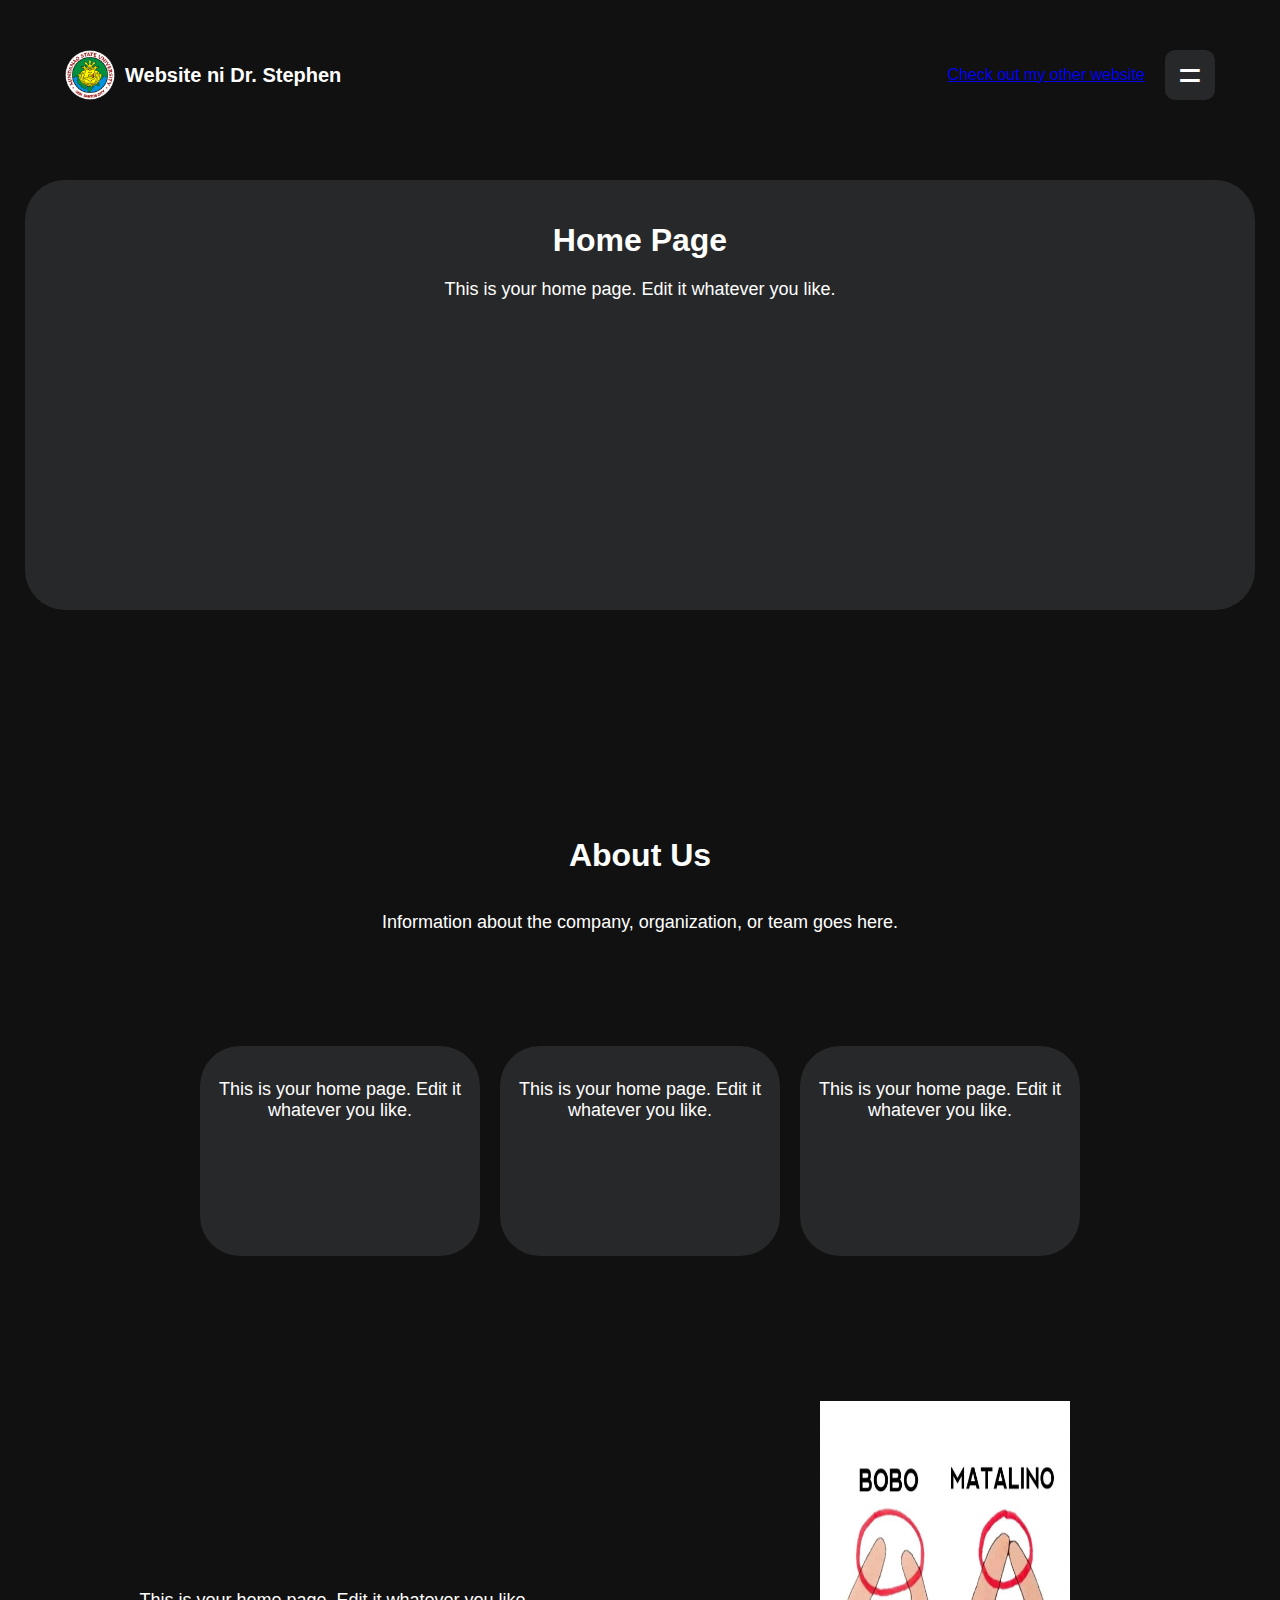
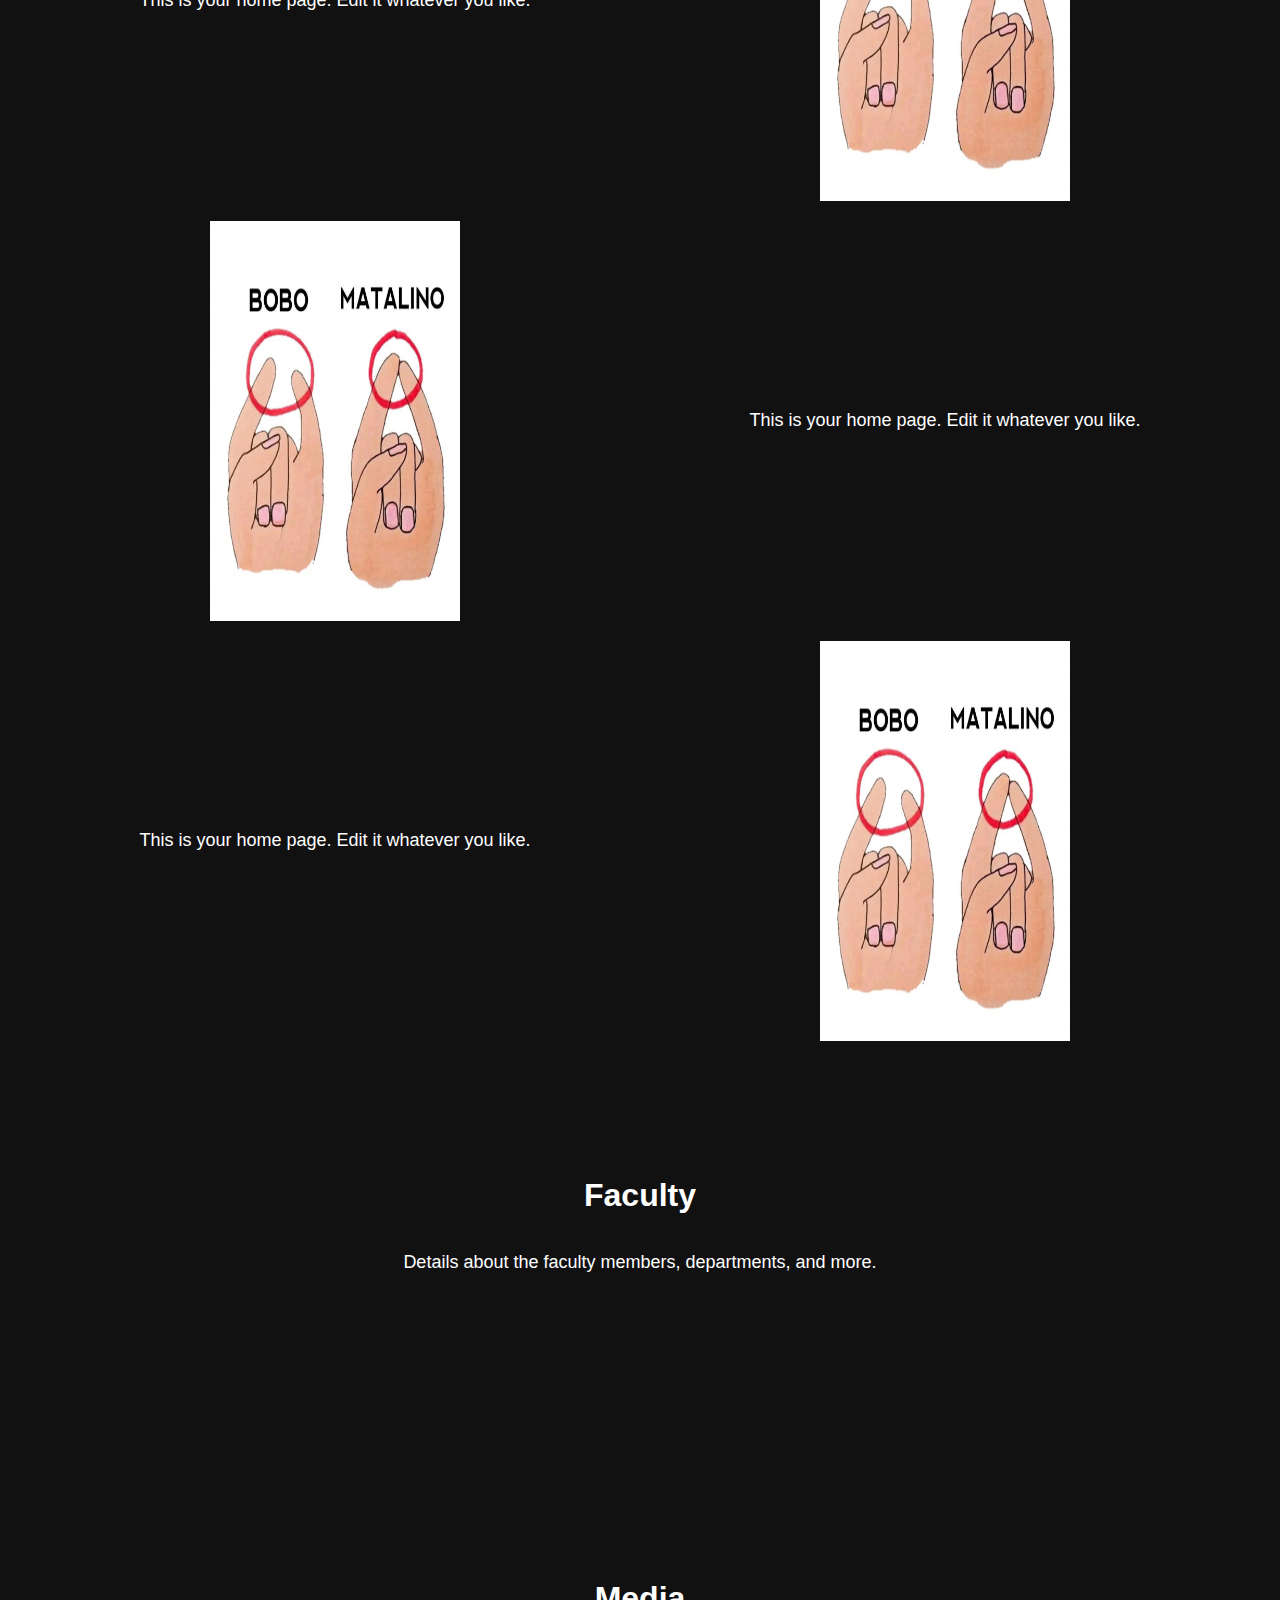
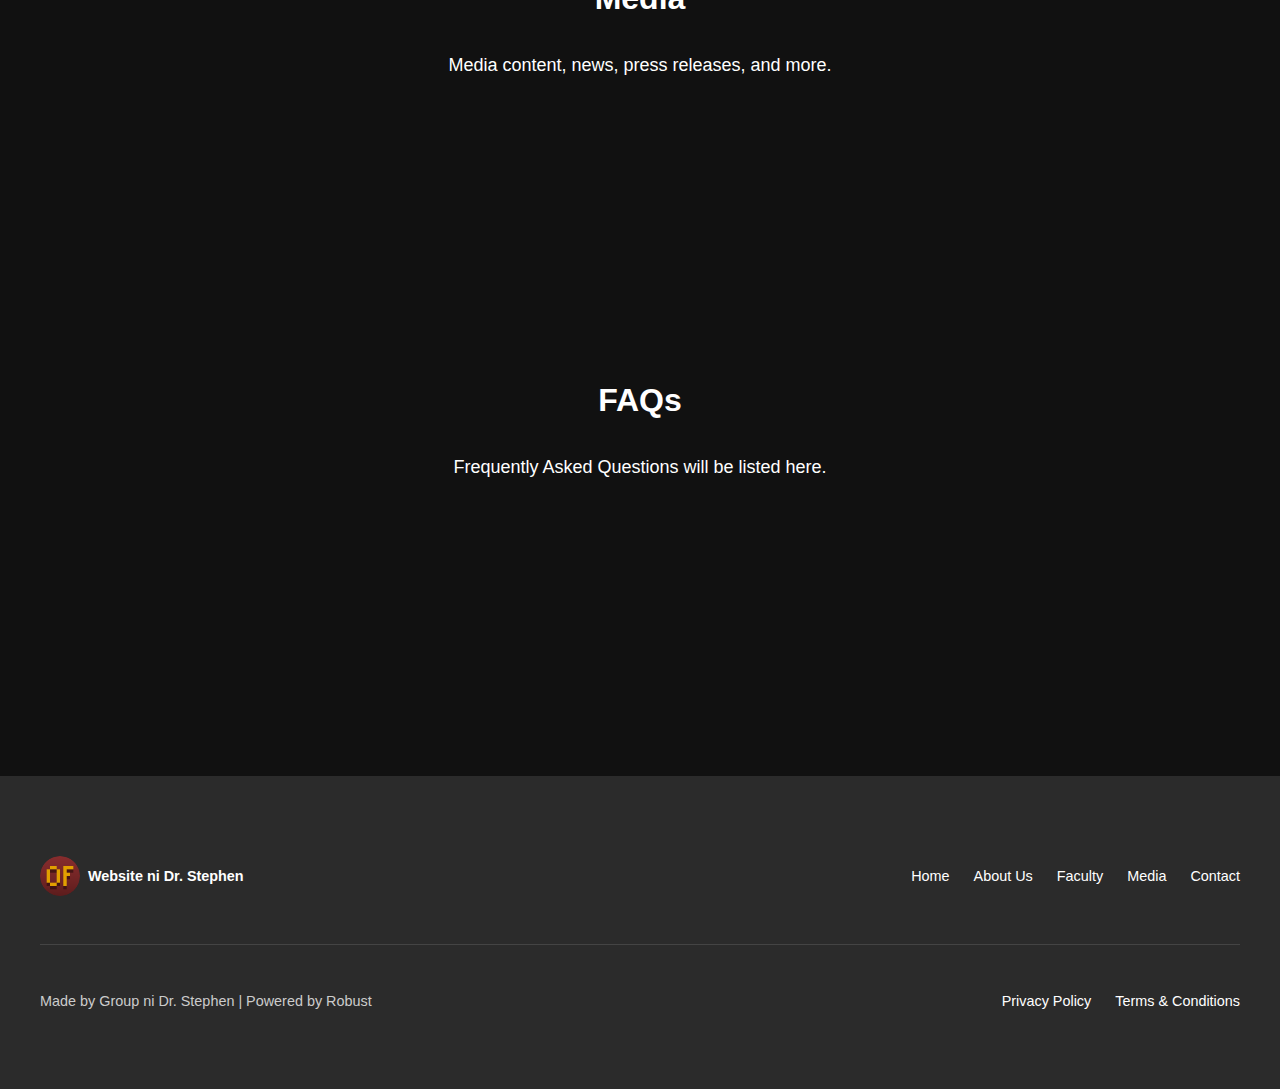
<file: index.html>
<!DOCTYPE html>
<html lang="en">
<head>
    <meta charset="UTF-8">
    <meta name="viewport" content="width=device-width, initial-scale=1.0">
    <title>Home</title>
    <link rel="stylesheet" href="styles.css">
</head>
<body>
    <nav>
        <div class="nav-container">
            <div class="logo">
                <img src="Media/logo.png" alt="Logo" class="logo-img"> <!-- Replace with your logo image -->
                <span class="website-name">Website ni Dr. Stephen</span>
            </div>
            <div class="menu">
                <a href="otherwebsite.html">Check out my other website</a>
                <button class="menu-btn" onclick="toggleDropdown()">&#61;</button> <!-- The "=" symbol -->
                <div class="dropdown">
                    <a href="#home">Home</a>
                    <a href="#about-us">About Us</a>
                    <a href="#faculty">Faculty</a>
                    <a href="#media">Media</a>
                    <a href="contact.html">Contact Us</a> <!-- Link to contact page -->
                </div>
            </div>
        </div>
    </nav>

    <div class="content">
        <section id="home">
            <div class="section-box">
                <h2>Home Page</h2>
                <p>This is your home page. Edit it whatever you like.</p>
            </div>
        </section>

        <section id="about-us">
            <h2>About Us</h2>
            <p>Information about the company, organization, or team goes here.</p>
            <div class="section-multiplebox">
                <div class="section-smallbox">
                    <p>This is your home page. Edit it whatever you like.</p>
                </div>
                <div class="section-smallbox">
                    <p>This is your home page. Edit it whatever you like.</p>
                </div>
                <div class="section-smallbox">
                    <p>This is your home page. Edit it whatever you like.</p>
                </div>
            </div>
            <div class="section-multiplebox2">
                <p>This is your home page. Edit it whatever you like.</p>
                <img src="Media/bobomatalino.jpg" alt="Dr. John Doe" class="imagephoto">
                <img src="Media/bobomatalino.jpg" alt="Dr. John Doe" class="imagephoto">
                <p>This is your home page. Edit it whatever you like.</p>
                <p>This is your home page. Edit it whatever you like.</p>
                <img src="Media/bobomatalino.jpg" alt="Dr. John Doe" class="imagephoto">
            </div>
        </section>

        <section id="faculty">
            <h2>Faculty</h2>
            <p>Details about the faculty members, departments, and more.</p>
            <button class="btn-primary" onclick="window.location.href='faculty.html';">See more</button>
        </section>

        <section id="media">
            <h2>Media</h2>
            <p>Media content, news, press releases, and more.</p>
            <button class="btn-primary" onclick="window.location.href='media.html';">See more</button>
        </section>

        <section id="faqs">
            <h2>FAQs</h2>
            <p>Frequently Asked Questions will be listed here.</p>
        </section>
    </div>

    <footer class="site-footer">
        <div class="footer-container">
          
          <!-- Top Section -->
          <div class="footer-top">
            <div class="footer-logo">
              <img src="Media/of.png" alt="Logo">
              <span>Website ni Dr. Stephen</span>
            </div>
            <nav class="footer-nav">
              <a href="#">Home</a>
              <a href="#about-us">About Us</a>
              <a href="#faculty">Faculty</a>
              <a href="#media">Media</a>
              <a href="contact.html">Contact</a>
            </nav>
          </div>
      
          <hr class="footer-divider">
      
          <!-- Bottom Section -->
          <div class="footer-bottom">
            <div class="footer-credits">Made by Group ni Dr. Stephen | Powered by Robust</div>
            <div class="footer-links">
              <a href="#">Privacy Policy</a>
              <a href="#">Terms & Conditions</a>
            </div>
          </div>
      
        </div>
      </footer>      

    <script src="script.js"></script> 

</body>
</html>
</file>
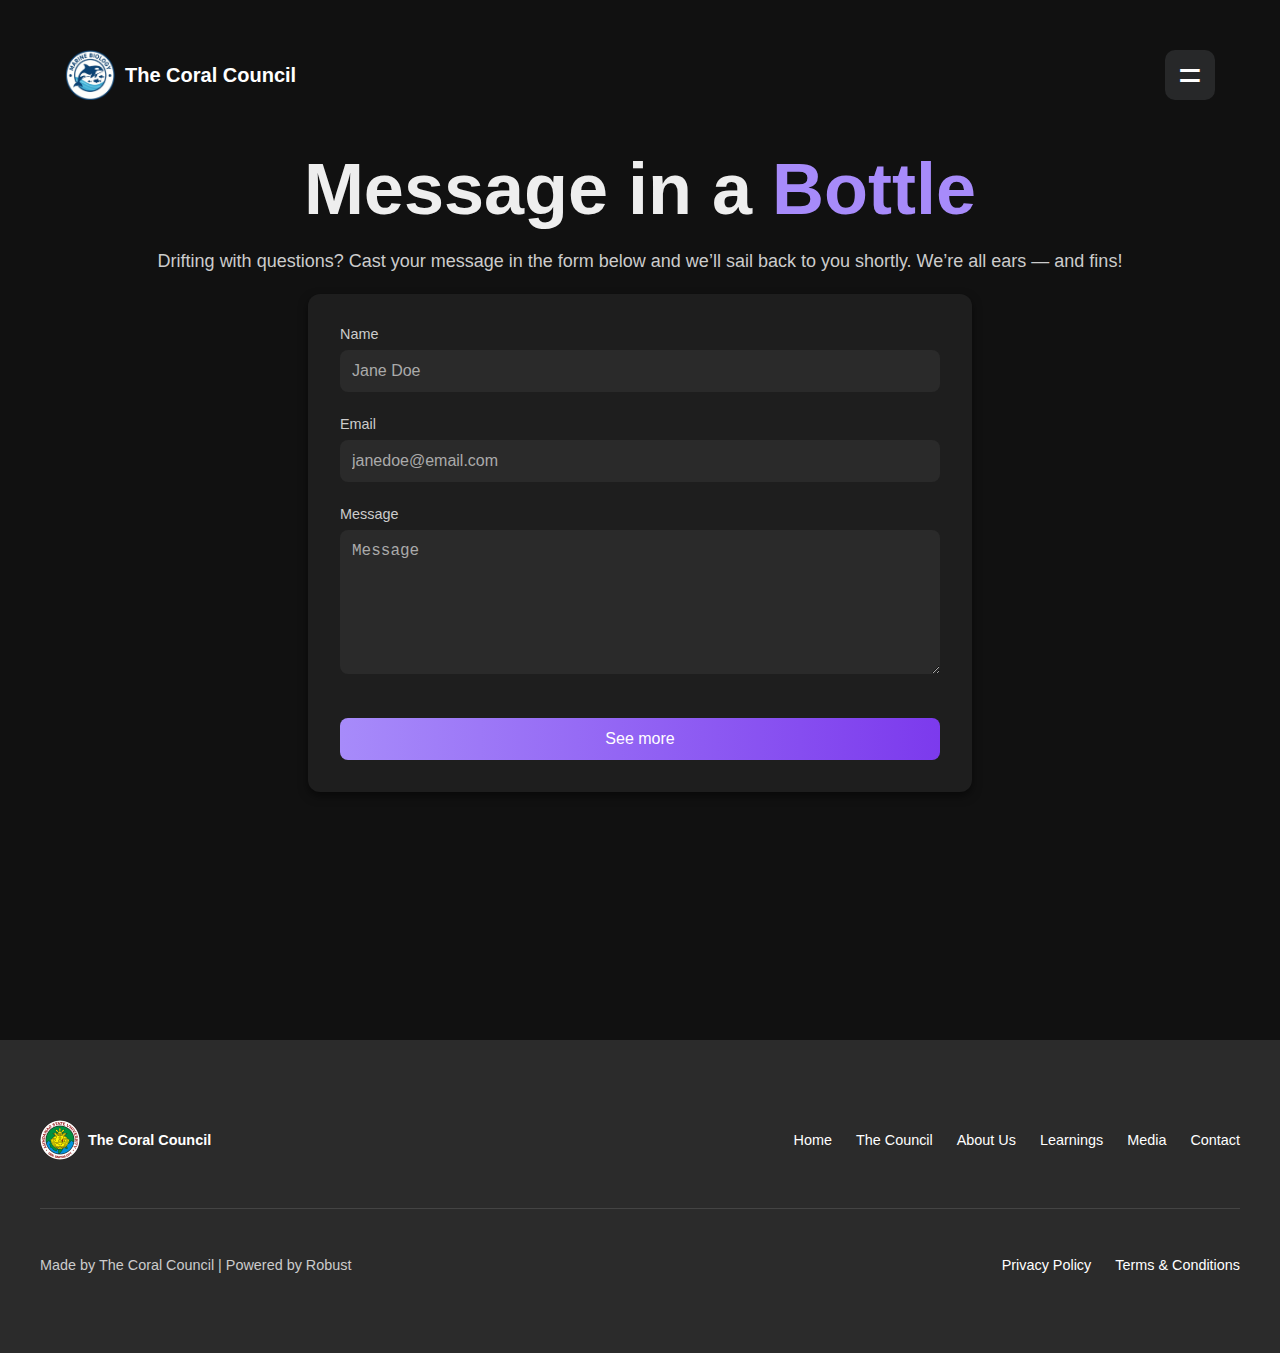
<file: contact.html>
<!DOCTYPE html>
<html lang="en">
<head>
    <meta charset="UTF-8">
    <meta name="viewport" content="width=device-width, initial-scale=1.0">
    <title>The Coral Council</title>
    <link rel="icon" type="image/png" href="Media/logo2.png">
    <link rel="stylesheet" href="styles.css">
</head>
<body>
    <nav>
        <div class="nav-container">
            <div class="logo">
                <img src="Media/logo2.png" alt="Logo" class="logo-img"> <!-- Replace with your logo image -->
                <span class="website-name">The Coral Council</span>
            </div>
            <div class="menu">
                <button class="menu-btn" onclick="toggleDropdown()">&#61;</button> <!-- The "=" symbol -->
                <div class="dropdown">
                  <a href="index.html">Home</a>
                  <a href="index.html#faculty">The Council</a>
                  <a href="index.html#about-us">About Us</a>
                  <a href="index.html#Learnings">Learnings</a>
                  <a href="index.html#media">Media</a>
                  <a href="contact.html">Contact Us</a>
                </div>
            </div>
        </div>
    </nav>

    <div class="other-page">
        <div class="other-content">
            <h1>Message in a <span class="highlight">Bottle</span></h1>
            <p class="intro">Drifting with questions? Cast your message in the form below and we’ll sail back to you shortly. We’re all ears — and fins!</p>
        </div>
       
        <div class="form-container">
            <form>
              <label for="name">Name</label>
              <input type="text" id="name" name="name" placeholder="Jane Doe">
  
            <label for="email">Email</label>
              <input type="email" id="email" name="email" placeholder="janedoe@email.com">
  
              <label for="message">Message</label>
              <textarea id="message" name="message" placeholder="Message"></textarea>
  
              <button class="btn-primary">See more</button>
        </form>
        </div>
    
    </div>
      


    <footer class="site-footer">
        <div class="footer-container">
          
          <!-- Top Section -->
          <div class="footer-top">
            <div class="footer-logo">
              <img src="Media/logo.png" alt="Logo">
              <span>The Coral Council</span>
            </div>
            <nav class="footer-nav">
              <a href="index.html">Home</a>
              <a href="index.html#faculty">The Council</a>
              <a href="index.html#about-us">About Us</a>
              <a href="index.html#Learnings">Learnings</a>
              <a href="index.html#media">Media</a>
              <a href="contact.html">Contact</a>
            </nav>
          </div>
      
          <hr class="footer-divider">
      
          <!-- Bottom Section -->
          <div class="footer-bottom">
            <div class="footer-credits">Made by <span class="highlight2">The Coral Council</span> | Powered by Robust</div>
            <div class="footer-links">
              <a href="#">Privacy Policy</a>
              <a href="#">Terms & Conditions</a>
            </div>
          </div>
      
        </div>
      </footer>    

    <script src="script.js"></script> 

</body>
</html>
</file>
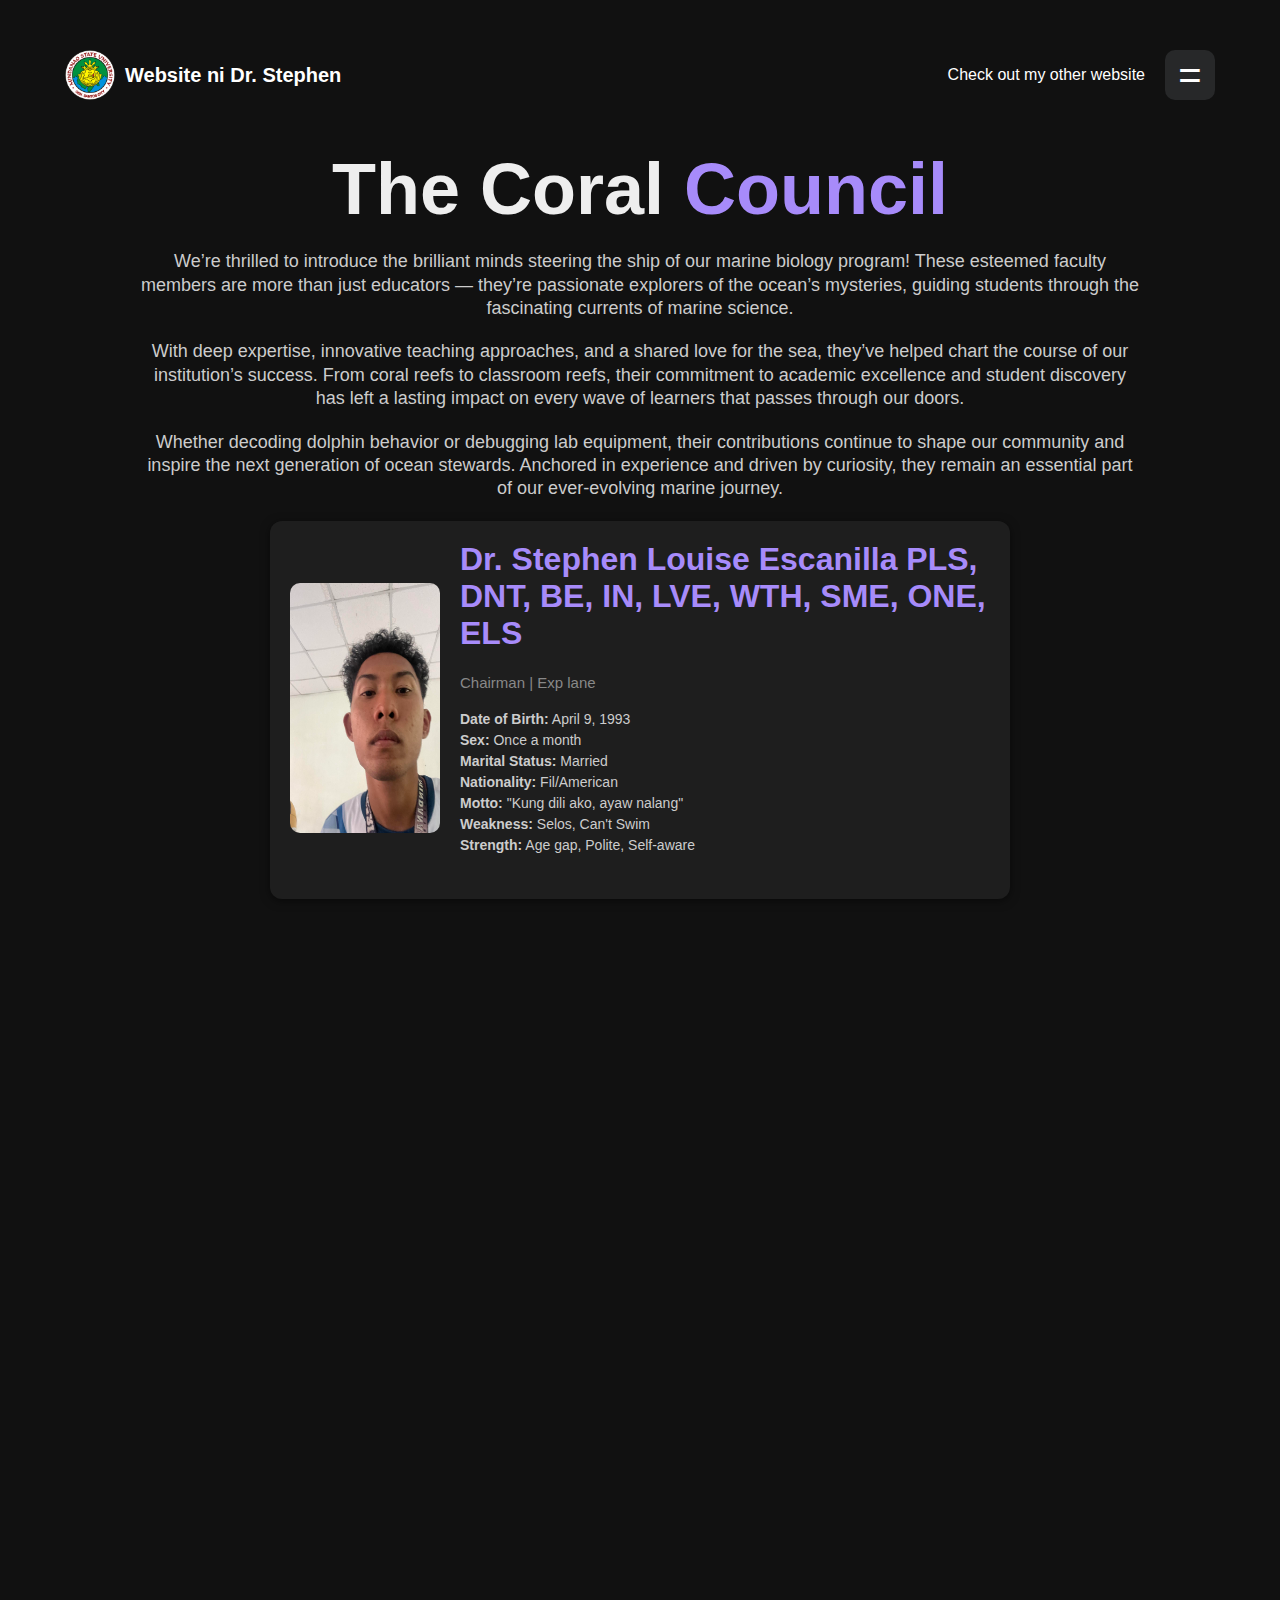
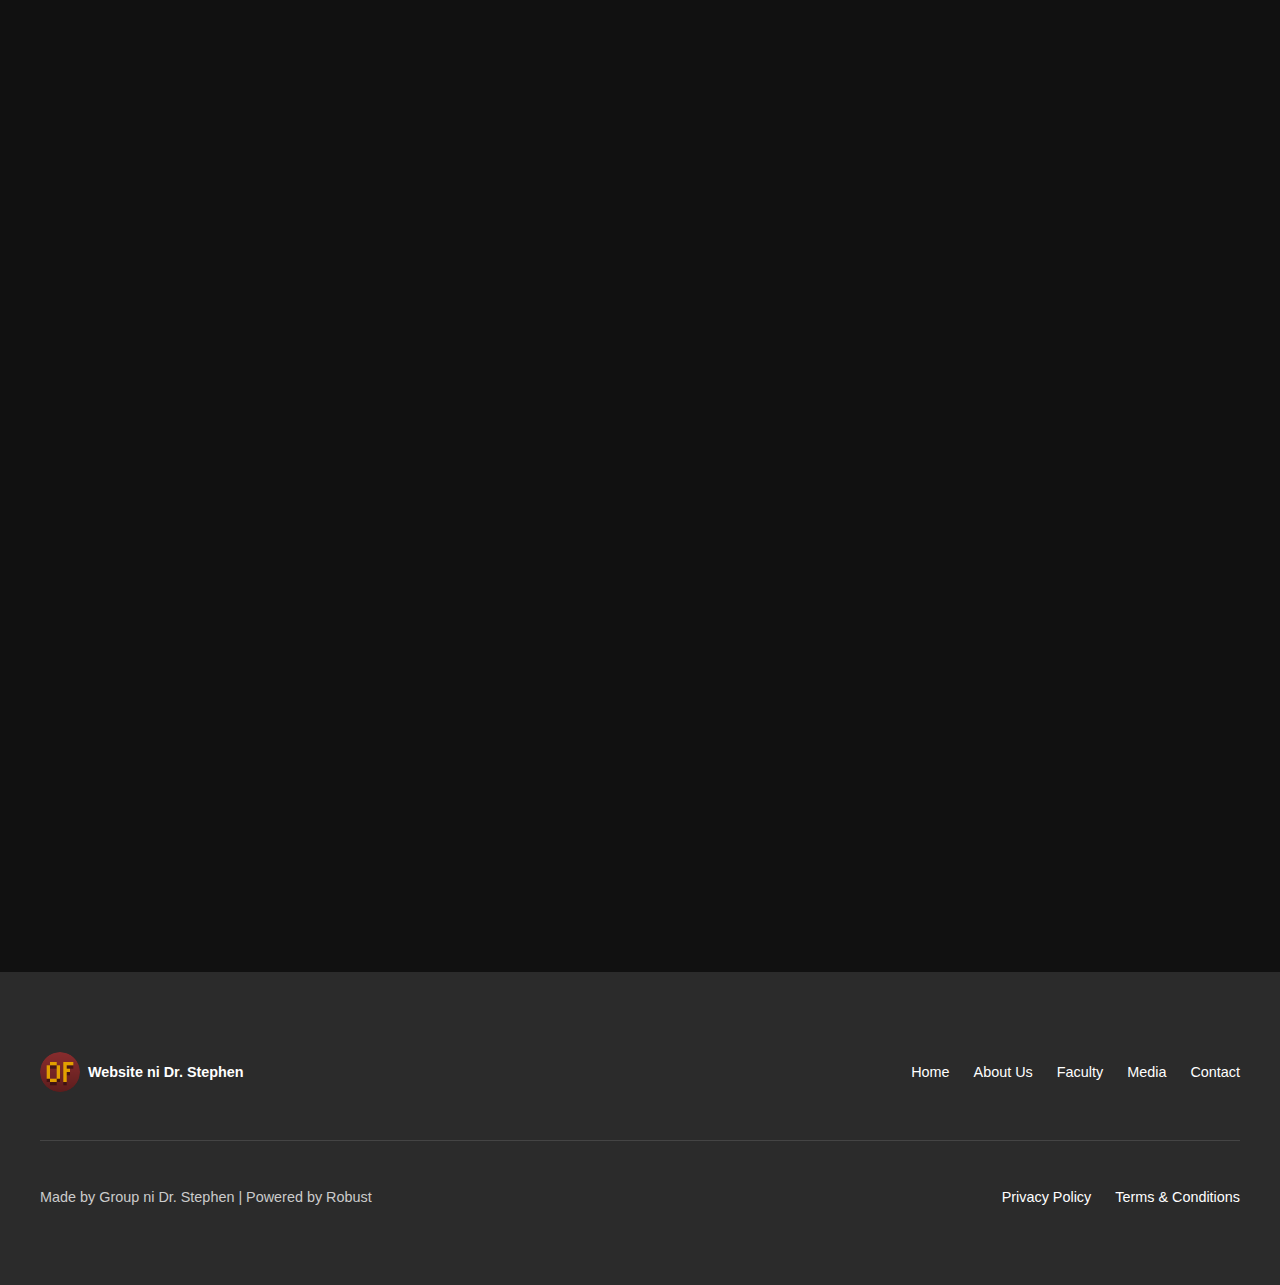
<file: faculty.html>
<!DOCTYPE html>
<html lang="en">
<head>
    <meta charset="UTF-8">
    <meta name="viewport" content="width=device-width, initial-scale=1.0">
    <title>Faculty</title>
    <link rel="stylesheet" href="styles.css">
</head>
<body>
    <nav>
        <div class="nav-container">
            <div class="logo">
                <img src="Media/logo.png" alt="Logo" class="logo-img"> <!-- Replace with your logo image -->
                <span class="website-name">Website ni Dr. Stephen</span>
            </div>
            <div class="menu">
                <a>Check out my other website</a>
                <button class="menu-btn" onclick="toggleDropdown()">&#61;</button> <!-- The "=" symbol -->
                <div class="dropdown">
                    <a href="index.html">Home</a> <!-- Link to home -->
                    <a href="index.html#about-us">About Us</a> <!-- Link to About Us section on index.html -->
                    <a href="index.html#faculty">Faculty</a> <!-- Link to Faculty section on index.html -->
                    <a href="index.html#media">Media</a> <!-- Link to Media section on index.html -->
                    <a href="contact.html">Contact Us</a> <!-- Link to contact page -->
                </div>
            </div>
        </div>
    </nav>

    <div class="other-page">
        
        <div class="other-content">
            <h1>The Coral <span class="highlight">Council</span></h1>
            <p class="intro">We’re thrilled to introduce the brilliant minds steering the ship of our marine biology program! These esteemed faculty members are more than just educators — they’re passionate explorers of the ocean’s mysteries, guiding students through the fascinating currents of marine science.</p>
            <p class="intro">With deep expertise, innovative teaching approaches, and a shared love for the sea, they’ve helped chart the course of our institution’s success. From coral reefs to classroom reefs, their commitment to academic excellence and student discovery has left a lasting impact on every wave of learners that passes through our doors.</p>
            <p class="intro">Whether decoding dolphin behavior or debugging lab equipment, their contributions continue to shape our community and inspire the next generation of ocean stewards. Anchored in experience and driven by curiosity, they remain an essential part of our ever-evolving marine journey.</p>
        </div>  
        <section class="member-section">
        <div class="members-list">
            <div class="member-photo">
              <img src="Media/Stephen.jpg" alt="Dr. John Doe">
            </div>
            <div class="member-info">
              <h2>Dr. Stephen Louise Escanilla PLS, DNT, BE, IN, LVE, WTH, SME, ONE, ELS</h2>
              <p><small>Chairman | Exp lane</small></p>
              <div class="member-attributes">
                <p><strong>Date of Birth:</strong> April 9, 1993</p>
                <p><strong>Sex:</strong> Once a month</p>
                <p><strong>Marital Status:</strong> Married</p>
                <p><strong>Nationality:</strong> Fil/American</p>
                <p><strong>Motto:</strong> "Kung dili ako, ayaw nalang"</p>
                <p><strong>Weakness:</strong> Selos, Can't  Swim</p>
                <p><strong>Strength:</strong> Age gap, Polite, Self-aware</p>
                <p><strong>Achievements:</strong> 20+ major marine discoveries.</p>
              </div>
            </div>
        </div>
        <div class="members-list">
            <div class="member-photo">
              <img src="Media/Fawzan.png" alt="Dr. John Doe">
            </div>
            <div class="member-info">
              <h2>Engr. Fawzan Alsaber D. Alaman RCE, PE, CE</h2>
              <p><small>Vice Chair | Mid lane</small></p>
              <div class="member-attributes">
                <p><strong>Date of Birth:</strong> February 2, 2005</p>
                <p><strong>Sex:</strong> Depende sa mood</p>
                <p><strong>Marital Status:</strong> Widowed</p>
                <p><strong>Nationality:</strong> Japanese/Filipino</p>
                <p><strong>Motto:</strong> "tralalero tropa lang"</p>
                <p><strong>Weakness:</strong> Ma seen zone</p>
                <p><strong>Strength:</strong> Knang kamay</p>
                <p><strong>Achievements:</strong> 20+ major marine discoveries.</p>
              </div>
            </div>
        </div>
        <div class="members-list">
            <div class="member-photo">
              <img src="Media/Belardo.jpg" alt="Dr. John Doe">
            </div>
            <div class="member-info">
              <h2>John Ramfael F. Belardo CEO, COO, CFO, CTO</h2>
              <p><small>Secretary | Jungle lane</small></p>
              <div class="member-attributes">
                <p><strong>Date of Birth:</strong> March 9, 2006</p>
                <p><strong>Sex:</strong> Twice a Week</p>
                <p><strong>Marital Status:</strong> Umaasa</p>
                <p><strong>Nationality:</strong> Filipino</p>
                <p><strong>Motto:</strong> "Ilang beses paba akong magpaparinig upang ako'y iyong pansinin?"</p>
                <p><strong>Weakness:</strong> Ma friend zone</p>
                <p><strong>Strength:</strong> Marunong lumangoy</p>
                <p><strong>Achievements:</strong> 20+ major marine discoveries.</p>
              </div>
            </div>
        </div>
        <div class="members-list">
            <div class="member-photo">
              <img src="Media/Gandon.jpg" alt="Dr. John Doe">
            </div>
            <div class="member-info">
              <h2>Prof. Gandon Kitay PhD</h2>
              <p><small>Councilor | Gold lane</small></p>
              <div class="member-attributes">
                <p><strong>Date of Birth:</strong> December 21, 2005</p>
                <p><strong>Sex:</strong> Tara</p>
                <p><strong>Marital Status:</strong> Single</p>
                <p><strong>Nationality:</strong> Filipino</p>
                <p><strong>Motto:</strong> "Dating high honor, ngayon high nalang"</p>
                <p><strong>Weakness:</strong> siya</p>
                <p><strong>Strength:</strong> May pakpak lumilipad</p>
                <p><strong>Achievements:</strong> 20+ major marine discoveries.</p>
              </div>
            </div>
        </div>
        <div class="members-list">
            <div class="member-photo">
              <img src="Media/Devibar.jpg" alt="Dr. John Doe">
            </div>
            <div class="member-info">
              <h2>Dr. Josua Jadraque Devibar PhD in Mobile Legends</h2>
              <p><small>Councilor | Roam lane</small></p>
              <div class="member-attributes">
                <p><strong>Date of Birth:</strong> July 21, 1998</p>
                <p><strong>Sex:</strong> Male</p>
                <p><strong>Marital Status:</strong> NGSB</p>
                <p><strong>Nationality:</strong> Korean</p>
                <p><strong>Motto:</strong> "가라앉아 녹아 가도록 둘만의 하늘이 펼쳐지는 밤에"</p>
                <p><strong>Weakness:</strong> 없음</p>
                <p><strong>Strength:</strong> 역도 선수</p>
                <p><strong>Achievements:</strong> 20+ major marine discoveries.</p>
              </div>
            </div>
        </div>
    </section>
    </div>
      

    <footer class="site-footer">
        <div class="footer-container">
          
          <!-- Top Section -->
          <div class="footer-top">
            <div class="footer-logo">
              <img src="Media/of.png" alt="Logo">
              <span>Website ni Dr. Stephen</span>
            </div>
            <nav class="footer-nav">
              <a href="#">Home</a>
              <a href="#about-us">About Us</a>
              <a href="#faculty">Faculty</a>
              <a href="#media">Media</a>
              <a href="contact.html">Contact</a>
            </nav>
          </div>
      
          <hr class="footer-divider">
      
          <!-- Bottom Section -->
          <div class="footer-bottom">
            <div class="footer-credits">Made by Group ni Dr. Stephen | Powered by Robust</div>
            <div class="footer-links">
              <a href="#">Privacy Policy</a>
              <a href="#">Terms & Conditions</a>
            </div>
          </div>
      
        </div>
      </footer>    

    <script src="script.js"></script> 

</body>
</html>
</file>
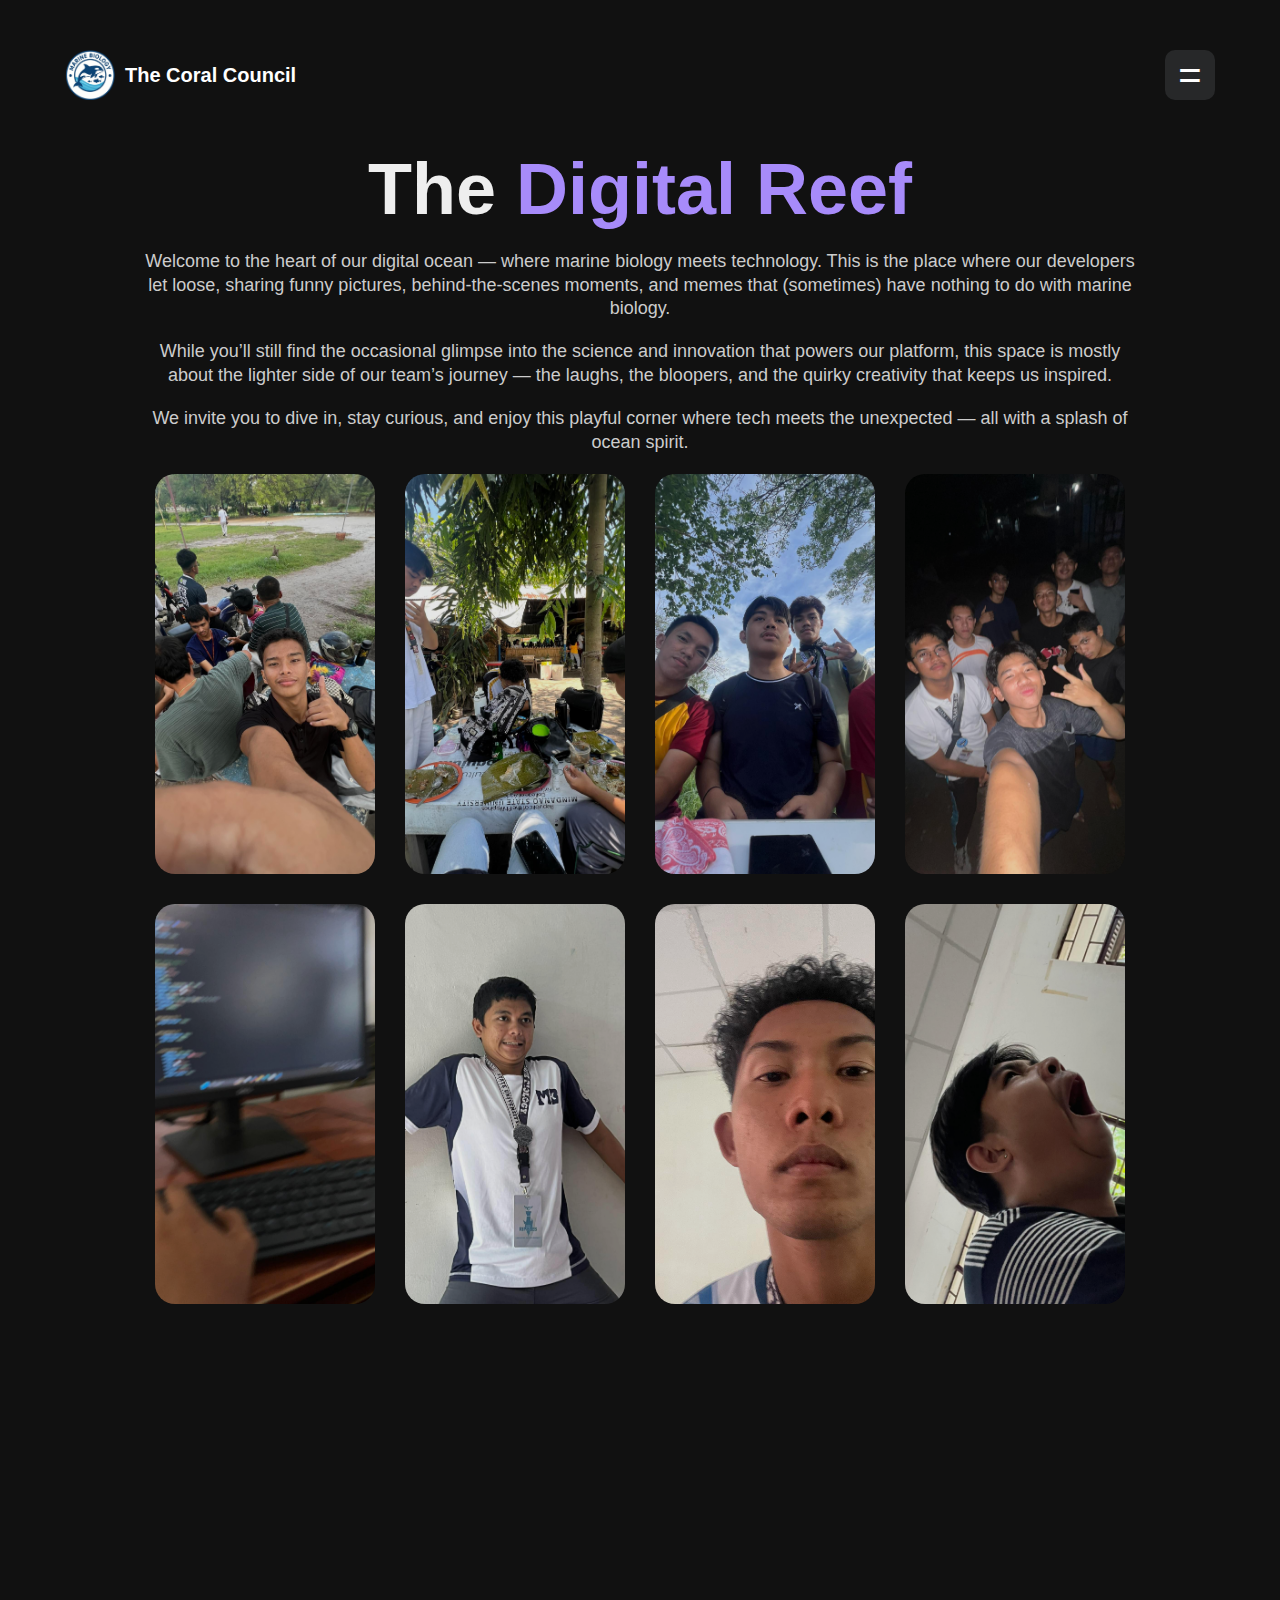
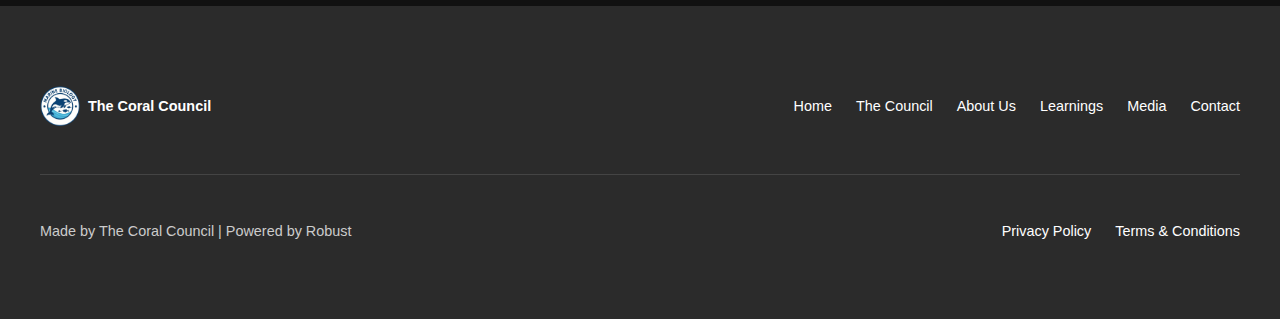
<file: media.html>
<!DOCTYPE html>
<html lang="en">
<head>
    <meta charset="UTF-8">
    <meta name="viewport" content="width=device-width, initial-scale=1.0">
    <title>The Coral Council</title>
    <link rel="icon" type="image/png" href="Media/logo2.png">
    <link rel="stylesheet" href="styles.css">
</head>
<body>
    <nav>
        <div class="nav-container">
            <div class="logo">
                <img src="Media/logo2.png" alt="Logo" class="logo-img"> <!-- Replace with your logo image -->
                <span class="website-name">The Coral Council</span>
            </div>
            <div class="menu">
                <button class="menu-btn" onclick="toggleDropdown()">&#61;</button> <!-- The "=" symbol -->
                <div class="dropdown">
                  <a href="index.html">Home</a>
                  <a href="index.html#faculty">The Council</a>
                  <a href="index.html#about-us">About Us</a>
                  <a href="index.html#Learnings">Learnings</a>
                  <a href="index.html#media">Media</a>
                  <a href="contact.html">Contact Us</a>
                </div>
            </div>
        </div>
    </nav>

    <div class="other-page">
        <div class="other-content">
          <h1>The <span class="highlight">Digital Reef</span></h1>
          <p class="intro">Welcome to the heart of our digital ocean — where marine biology meets technology. This is the place where our developers let loose, sharing funny pictures, behind-the-scenes moments, and memes that (sometimes) have nothing to do with marine biology.</p>
          <p class="intro">While you’ll still find the occasional glimpse into the science and innovation that powers our platform, this space is mostly about the lighter side of our team’s journey — the laughs, the bloopers, and the quirky creativity that keeps us inspired.</p>
          <p class="intro">We invite you to dive in, stay curious, and enjoy this playful corner where tech meets the unexpected — all with a splash of ocean spirit.</p>
            
        <section class="photo-section">
            <div class="photo-container" id="photoBox">

                    <div class="photo">
                        <div class="photo-background" style="background-image: url(Media/pic1.jpg);"></div>
                    </div>
                    <div class="photo">
                        <div class="photo-background" style="background-image: url(Media/pic2.jpg);"></div>
                    </div>
                    <div class="photo">
                        <div class="photo-background" style="background-image: url(Media/pic3.jpg);"></div>
                    </div>
                    <div class="photo">
                        <div class="photo-background" style="background-image: url(Media/pic4.jpg);"></div>
                    </div>
                    <div class="photo">
                        <div class="photo-background" style="background-image: url(Media/funda.jpg);"></div>
                    </div>
                    <div class="photo">
                    <div class="photo-background" style="background-image: url(Media/devibaryawn.jpg);"></div>
                    </div>
                    <div class="photo">
                        <div class="photo-background" style="background-image: url(Media/keven.jpg);"></div>
                    </div>
                    <div class="photo">
                        <div class="photo-background" style="background-image: url(Media/bobomatalino.jpg);"></div>
                    </div>


        <!-- <div class="members-list">
          <div class="member-photo2">
              <img src="Media/Stephen2.jpg" class="imagephoto" alt="Decoration">
          </div>
          <div class="member-info">
            <h2>Dr. Stephen Louise Escanilla PLS, DNT, BE, IN, LVE, WTH, SME, ONE, ELS</h2>
            <p class="intro">First and foremost, we've always been interested in animals—whether they live on land, in water, or in the sky. I’ve been eager to understand the environments they inhabit. When it came time to choose a program, I was initially more familiar with BS biology than with marine biology specifically. But as I explored further, I discovered that marine biology goes beyond just studying marine animals—it also covers environmental aspects, conservation, and ecosystem dynamics. This broader perspective, combined with our passion, we are inspired to go with this program</p>
          </div>
        </div>
        <div class="members-list">
          <div class="member-photo2">
              <img src="Media/Fawzan2.jpg" class="imagephoto" alt="Decoration">
          </div>
          <div class="member-info">
            <h2>Engr. Fawzan Alsaber D. Alaman RCE, PE, CE</h2>
           <p class="intro">From a young age, I’ve always been fascinated by the diversity of life around us—whether it’s creatures roaming the forests, thriving in rivers and oceans, or soaring through the skies. I wanted to dive deeper into understanding the unique habitats these animals call home. Initially, I was more acquainted with general biology programs, but as I learned more about marine biology, I realized it’s much more than just studying sea creatures. It encompasses the health of entire ecosystems, the impact of human activities, and the importance of preserving delicate marine environments. This comprehensive approach, combined with my genuine enthusiasm for nature, motivated me to pursue marine biology as my chosen field of study.</p>
          </div>
        </div>
        <div class="members-list">
          <div class="member-photo2">
              <img src="Media/Devibar.jpg" class="imagephoto" alt="Decoration">
          </div>
          <div class="member-info">
            <h2>Dr. Josua Jadraque Devibar PhD in Mobile Legends</h2>
            <p class="intro">I’ve always been drawn to the natural world, fascinated by the incredible variety of animals that inhabit every corner of the Earth—on land, in the oceans, and up in the air. My curiosity about how these creatures survive and interact with their environments grew stronger over time. While I initially leaned toward a general biology path, exploring marine biology opened my eyes to its wider scope. It’s not just about the animals themselves, but also about understanding marine ecosystems, addressing environmental challenges, and promoting conservation efforts. This holistic view, combined with my passion for wildlife, inspired me to commit to studying marine biology.</p>
          </div>
        </div> -->


            </div>
        </section>

        <div class="pagination-buttons">
          <button onclick="previousPage()" class="btn-primary">Previous</button>
          <button onclick="nextPage()" class="btn-primary">Next</button>
        </div>

        </div>

    </div>
      
    <footer class="site-footer">
        <div class="footer-container">
          
          <!-- Top Section -->
          <div class="footer-top">
            <div class="footer-logo">
              <img src="Media/logo2.png" alt="Logo">
              <span>The Coral Council</span>
            </div>
            <nav class="footer-nav">
              <a href="index.html">Home</a>
              <a href="index.html#faculty">The Council</a>
              <a href="index.html#about-us">About Us</a>
              <a href="index.html#Learnings">Learnings</a>
              <a href="index.html#media">Media</a>
              <a href="contact.html">Contact</a>
            </nav>
          </div>
      
          <hr class="footer-divider">
      
          <!-- Bottom Section -->
          <div class="footer-bottom">
            <div class="footer-credits">Made by <span class="highlight2">The Coral Council</span> | Powered by Robust</div>
            <div class="footer-links">
              <a href="#">Privacy Policy</a>
              <a href="#">Terms & Conditions</a>
            </div>
          </div>
      
        </div>
      </footer>    

    <script src="script.js"></script> 

</body>
</html>
</file>
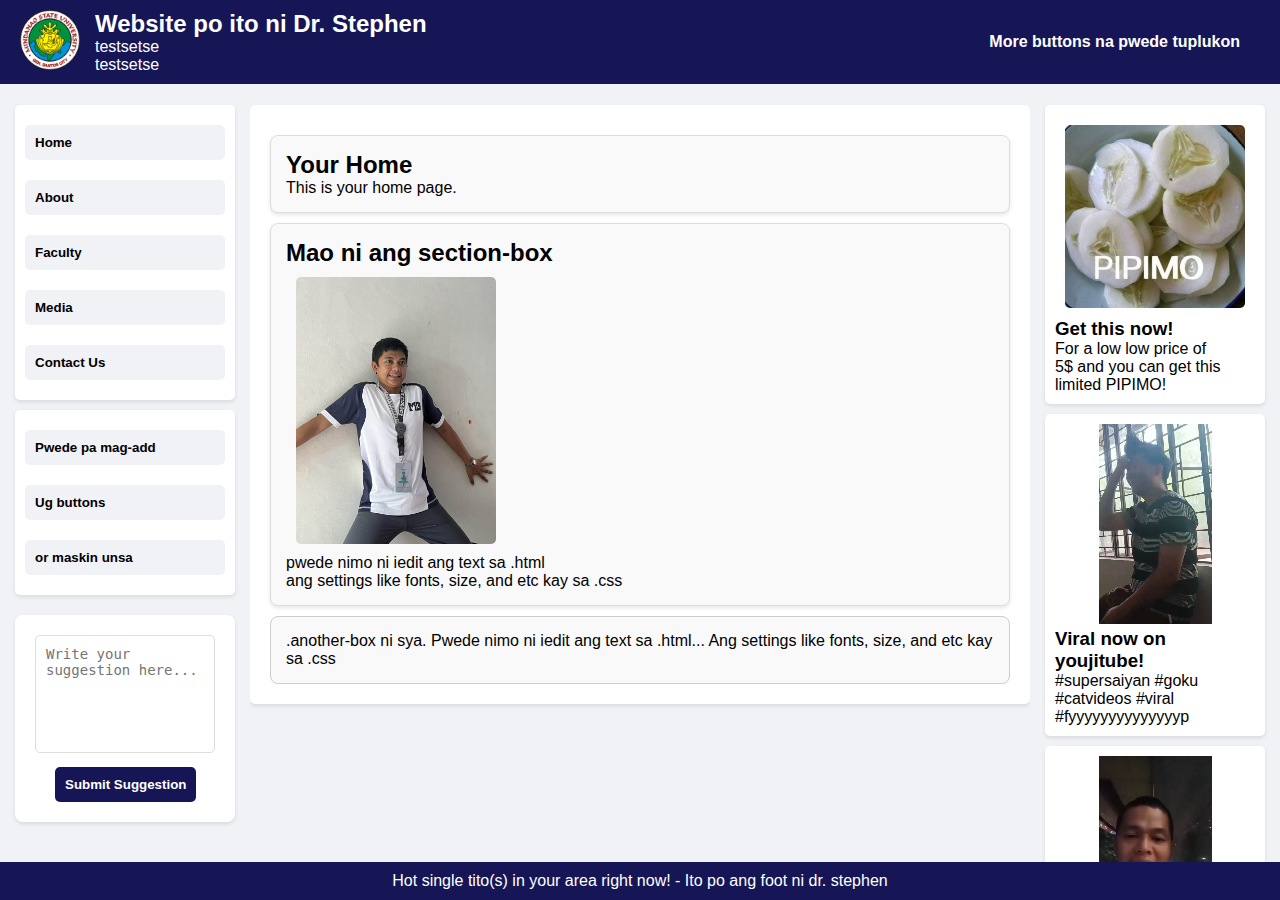
<file: otherwebsite.html>
<!DOCTYPE html>
<html lang="en">
<head>
    <meta charset="UTF-8">
    <meta name="viewport" content="width=device-width, initial-scale=1.0">
    <title>Website namin</title>
    <link rel="stylesheet" href="otherwebsitestyles.css">
</head>
<body>
    <!-- para naay sound everytime maghover ka sa buttons -->
    <audio id="hoverSound" src="Media/hoverbutton.mp3" preload="auto"></audio>
    <!-- Header -->
    <header class="header" id="header">
        <div class="header-container">
            <div class="logo">
                <img src="Media/logo.png" alt="Website Logo" class="header-logo">
                <div>
                    <h1>Website po ito ni Dr. Stephen</h1>
                    <p>testsetse</p>
                    <p>testsetse</p>
                </div>
            </div>
            <div class="header-links">
                <a class="account-btn" onclick="toggleDropdown()">More buttons na pwede tuplukon</a>
                <div class="dropdown-menu" id="accountDropdown">
                    <button class="dropdown-btn" id="bgToggle">Sunshine</button>
                    <button class="dropdown-btn" id="flipButton">Magic</button>
                    <button class="dropdown-btn">Ambot</button>
                </div>
            </div>
        </div>
    </header>

    <div class="main-content">
        <!-- LEFT SIDE LEFT SIDE LEFT SIDE LEFT SIDE LEFT SIDE LEFT SIDE LEFT SIDE LEFT SIDE LEFT SIDE LEFT SIDE LEFT SIDE LEFT  -->
        <div class="left-part">
            <div class="content-sides">
                <button class="sidebar-btn" onclick="showContent('home')">Home</button>
                <button class="sidebar-btn" onclick="showContent('about')">About</button>
                <button class="sidebar-btn" onclick="showContent('faculty')">Faculty</button>
                <button class="sidebar-btn" onclick="showContent('media')">Media</button>
                <button class="sidebar-btn" onclick="showContent('contact')">Contact Us</button>
            </div>

            <div class="content-sides">
                <button class="sidebar-btn" onclick="showContent('home')">Pwede pa mag-add</button>
                <button class="sidebar-btn" onclick="showContent('faculty')">Ug buttons</button>
                <button class="sidebar-btn" onclick="showContent('media')">or maskin unsa</button>
            </div>

            <div class="suggestion-box">
                <textarea id="suggestionInput" placeholder="Write your suggestion here..." rows="6" cols="30"></textarea>
                <button onclick="showPopup()">Submit Suggestion</button>
            </div>
        </div>

        <!-- MIDDLE PART MIDDLE PART MIDDLE PART MIDDLE PART MIDDLE PART MIDDLE PART MIDDLE PART MIDDLE PART MIDDLE PART  -->
        <div class="middle-part">
            <!-- PARA SA HOME SECTION OR PAGE -->
            <div id="home" class="content section">
                <div class="section-box">
                    <h2>Your Home</h2>
                    <p>This is your home page.</p>
                </div>

                <div class="section-box">
                    <h2>Mao ni ang section-box</h2>
                    <img src="Media/keven.jpg" alt="Sample Image" class="content-image">
                    <p>pwede nimo ni iedit ang text sa .html</p>
                    <p>ang settings like fonts, size, and etc kay sa .css</p>
                </div>

                <div class="another-box">
                    <p>.another-box ni sya. Pwede nimo ni iedit ang text sa .html... Ang settings like fonts, size, and etc kay sa .css</p>
                </div>
            </div>

            <!-- PARA SA ABOUT SECTION OR PAGE -->
            <div id="about" class="content section">
                <div class="section-box">
                    <h2>About Section</h2>
                    <p>This is your About page.</p>
                </div>
            </div>

            <!-- PARA SA FACULTY SECTION OR PAGE -->
            <div id="faculty" class="content section">
                <div class="section-box">
                    <h1>Faculty Members</h1>
                    <p>We are proud to introduce the esteemed faculty members who have significantly contributed to the growth and success of this organization. These dedicated individuals have not only shared their knowledge and expertise but have also helped lay the foundation for the institution’s achievements. Their innovative teaching methods, relentless pursuit of academic excellence, and commitment to student development have shaped the organization into what it is today. With years of experience, a passion for education, and a collaborative mindset, these faculty members have been pivotal in driving our mission forward. Their tireless contributions continue to inspire both current students and future generations, making them a vital part of the organization’s legacy.</p>
                </div>
                
                <div class="section-box">
                    <h2>Dr. Stephen Louise Escanilla PLS, DNT, BE, IN, LVE, WTH, SME, ONE, ELS</h2>
                    <img src="Media/Stephen.jpg" alt="Sample Image" class="content-image">
                    <h3>About me:</h3>
                    <p>Date of Birth: April 9, 1993</p>
                    <p>Sex: Once a month</p>
                    <p>Marital Status: Married</p>
                    <p>Nationality: Fil/American</p>
                    <p>Motto: Kung dili ako, ayaw nalang</p>
                    <p>Weakness: Selos, Can't  Swim</p>
                    <p>Strength: Age gap, Polite, Self-aware</p>
                </div>

                <div class="section-box">
                    <h2>Engr. Fawzan Alsaber D. Alaman RCE, PE, CE</h2>
                    <img src="Media/Fawzan.png" alt="Sample Image" class="content-image">
                    <h3>About me:</h3>
                    <p>Date of Birth: February 2, 2005</p>
                    <p>Sex: Depende sa mood</p>
                    <p>Marital Status: Widowed</p>
                    <p>Nationality: Japanese/Filipino</p>
                    <p>Motto: tralalero tropa lang</p>
                    <p>Weakness: Ma seen zone</p>
                    <p>Strength: Right hand</p>
                </div>

                <div class="section-box">
                    <h2>John Ramfael F. Belardo CEO, COO, CFO, CTO</h2>
                    <img src="Media/Belardo.jpg" alt="Sample Image" class="content-image">
                    <h3>About me:</h3>
                    <p>Date of Birth: March 9, 2006</p>
                    <p>Sex: Twice a Week</p>
                    <p>Marital Status: Umaasa</p>
                    <p>Nationality: Filipino</p>
                    <p>Motto: Ilang beses paba akong magpaparinig upang ako'y iyong pansinin?</p>
                    <p>Weakness: Friend zone</p>
                    <p>Strength: Marunong lumangoy</p>
                </div>

                <div class="section-box">
                    <h2>Prof. Gandon Kitay PhD</h2>
                    <img src="Media/Gandon.jpg" alt="Sample Image" class="content-image">
                    <h3>About me:</h3>
                    <p>Date of Birth: December 21, 2005</p>
                    <p>Sex: Tara</p>
                    <p>Marital Status: Single</p>
                    <p>Nationality: Filipino</p>
                    <p>Motto: Dating high honor, ngayon high nalang</p>
                    <p>Weakness: siya</p>
                    <p>Strength: lumilipad</p>
                </div>

                <div class="section-box">
                    <h2>Dr. Josua Jadraque Devibar PhD in Mobile Legends</h2>
                    <img src="Media/Devibar.jpg" alt="Sample Image" class="content-image">
                    <h3>About me:</h3>
                    <p>Date of Birth: July 21, 1998</p>
                    <p>Sex: Male</p>
                    <p>Marital Status: NGSB</p>
                    <p>Nationality: Korean</p>
                    <p>Motto: 가라앉아 녹아 가도록 둘만의 하늘이 펼쳐지는 밤에</p>
                    <p>Weakness: 없음</p>
                    <p>Strength: 역도 선수</p>
                </div>
            </div>

            <!-- PARA SA HELP SECTION OR PAGE -->
            <div id="media" class="content section">
                <div class="section-box">
                    <h2>Media Section</h2>
                    <p>This is where your photos will be.</p>
                </div>
                <div class="another-box">
                    <p>kung magbutang kag daghan pictures in one div, gamita ang forpicture-box then tig 4,8,12,16 lang para dili bungkig... parehas ani sa ubos oh</p>
                </div>
                <div class="forpicture-box">
                    <img src="Media/Fawzan.png" alt="Sample Image" class="content-image">
                    <img src="Media/funda.jpg" alt="Sample Image" class="content-image">
                    <img src="Media/pic1.jpg" alt="Sample Image" class="content-image">
                    <img src="Media/pic2.jpg" alt="Sample Image" class="content-image">
                    <img src="Media/pic3.jpg" alt="Sample Image" class="content-image">
                    <img src="Media/devibaryawn.jpg" alt="Sample Image" class="content-image">
                    <img src="Media/bobomatalino.jpg" alt="Sample Image" class="content-image">
                    <img src="Media/pic4.jpg" alt="Sample Image" class="content-image">
                </div>
            </div>

            <!-- PARA SA CONTACT SECTION OR PAGE -->
            <div id="contact" class="content section">
                <div class="section-box">
                    <h2>Contact Section</h2>
                    <p>This is your Contact page.</p>
                </div>
            </div>
        </div>

        <!-- RIGHT SIDE RIGHT SIDE RIGHT SIDE RIGHT SIDE RIGHT SIDE RIGHT SIDE RIGHT SIDE RIGHT SIDE RIGHT SIDE RIGHT SIDE  -->
        <div class="right-part">
            <div class="content-sides">
                <img src="Media/pipino.jpg" alt="Sample Image" class="content-imageright">
                <h3>Get this now!</h3>
                <p>For a low low price of</p>
                <p>5$ and you can get this</p>
                <p>limited PIPIMO!</p>
            </div>
            <div class="content-sides">
                <video width="200" height="200" autoplay muted loop>
                    <source src="Media/devsbuhok.mp4" type="video/mp4">
                    Your browser does not support the video tag.
                  </video>
                <h3>Viral now on youjitube!</h3>
                <p>#supersaiyan #goku</p>
                <p>#catvideos #viral</p>
                <p>#fyyyyyyyyyyyyyyp</p>
            </div>
            <div class="content-sides">
                <video width="200" height="200" autoplay muted loop>
                    <source src="Media/yawyaw.mp4" type="video/mp4">
                    Your browser does not support the video tag.
                  </video>
                <p>Usa ka globe prepaid user</p>
                <p>na wad-an ug net, nagyawyaw!</p>
                <p>Ngano wala may net ang globe?! Abangan ang uban pang detalye</p>
            </div>
        </div>
    </div>

    <div id="popup" class="popup-overlay">
        <div class="popup-content">
            <h3>Luh? suggestion amp. edi ikaw gumawa ng website</h3>
            <p>kupal ka pala boss e</p>
            <h4>the developers rn:</h4>
            <img src="Media/devs.jpg" alt="Sample Image" width="300" height="380">
            <span class="close-btn" onclick="closePopup()">X</span>
        </div>
    </div>

    <!-- Footer -->
    <footer class="footer">
        <p>Hot single tito(s) in your area right now! - Ito po ang foot ni dr. stephen</p>
    </footer>

    <script>
        function toggleDropdown() {
            const dropdown = document.getElementById("accountDropdown");
            if (dropdown.style.display === "block") {
                dropdown.style.display = "none";
            } else {
                dropdown.style.display = "block";
            }
        }

        // Function to show and hide content based on the button clicked
function showContent(section) {
    // Get all sections
    const sections = document.querySelectorAll('.section');
    
    // SET TO HIDE ANG TANAN SECTION
    sections.forEach(function (sec) {
        sec.style.display = 'none';
    });
    
    // GINA SHOW ANG PAGE SA PAGE IMONG GIPILI
    const selectedSection = document.getElementById(section);
    if (selectedSection) {
        selectedSection.style.display = 'block';
    }

    // SMOOTH SCROLLING
    window.scrollTo({
        top: 0,
        behavior: 'smooth'
    });
}

// ALWAYS GINA SHOW ANG HOME PAGE
document.addEventListener("DOMContentLoaded", function() {
    showContent('home');
});

// MUGAWAS ANG POPUP
function showPopup() {
    const popup = document.getElementById("popup");
    popup.style.display = "flex";
}

// EXIT POPUP
function closePopup() {
    const popup = document.getElementById("popup");
    popup.style.display = "none";
}

const buttons = document.querySelectorAll('button');
const hoverSound = document.getElementById('hoverSound');

buttons.forEach(button => {
  button.addEventListener('mouseenter', () => {
    hoverSound.currentTime = 0; // Restart sound if hovered repeatedly
    hoverSound.play();
  });
});

// PICTURE NILA STEPHEN HAHAHAHAHAHAHAHAHAHAHA
const bgToggle = document.getElementById('bgToggle');
const bgElements = document.querySelectorAll('.main-content, .left-part, .right-part');
const contentElements = document.querySelectorAll('.content, .content-sides, .suggestion-box');
const opacityElements = document.querySelectorAll('.section-box, .another-box, .forpicture-box, .suggestion-box textarea');

let backgroundActive = false;

bgToggle.addEventListener('click', () => {
  backgroundActive = !backgroundActive;

  bgElements.forEach(element => {
    if (backgroundActive) {
      element.style.backgroundImage = "url('Media/devs.jpg')";
      element.style.backgroundColor = "transparent";
    } else {
      element.style.backgroundImage = "none";
      element.style.backgroundColor = "#f0f2f5";
    }
  });

  contentElements.forEach(element => {
    if (backgroundActive) {
      element.style.backgroundColor = "rgba(255, 255, 255, 0.45)";
    } else {
      element.style.backgroundColor = "white";
    }
  });

  opacityElements.forEach(element => {
    if (backgroundActive) {
      element.style.backgroundColor = "rgba(255, 255, 255, 0.45)";
    } else {
      element.style.backgroundColor = "rgba(249, 249, 249, 1)";
    }
  });
});

// pang upside down sa website
const flipButton = document.getElementById('flipButton');
let isFlipped = false;

flipButton.addEventListener('click', () => {
  isFlipped = !isFlipped;
  if (isFlipped) {
    document.body.style.transform = 'rotate(180deg)';
  } else {
    document.body.style.transform = 'rotate(0deg)';
  }
});
    </script>
</body>
</html>
</file>
<file: styles.css>
html {
    scroll-behavior: smooth;
}

body {
    background-color: #111;
    color: white;
    font-family: Arial, sans-serif;
    margin: 0;
    padding: 0;
}

.nav-container {
    display: flex;
    justify-content: space-between;
    align-items: center;
    max-width: 1150px;
    margin: 0 auto;
    padding-top: 50px;
}

footer {
    background-color: #272829;
    padding: 20px 0;
    text-align: center;
    color: white;
    font-size: 16px;
    margin-top: 40px;
}

.footer-container {
    max-width: 1000px;
    margin: 0 auto;
    padding: 0 20px;
}

.logo {
    display: flex;
    align-items: center;
}

.logo img {
    width: 50px;
    height: auto;
}

.website-name {
    font-size: 20px;
    font-weight: bold;
    margin-left: 10px;
}

.menu {
    position: relative;
    display: flex;
    align-items: center;
    gap: 20px;
}

.menu-btn {
    background: #272829;
    border-radius: 10px;
    border: none;
    width: 50px;
    height: 50px;
    font-size: 40px;
    color: white;
    cursor: pointer;
    transition: transform 0.4s ease;
}

.menu-btn.open {
    transform: rotate(90deg);
}

.dropdown {
    opacity: 0;
    transform: translateY(-20px);
    pointer-events: none;
    position: absolute;
    width: 180px;
    top: 100%;
    right: 0;
    padding: 10px;
    background-color: #272829;
    border-radius: 20px;
    box-shadow: 0 8px 16px rgba(0, 0, 0, 0.5);
    z-index: 10;
    transition: opacity 0.3s ease, transform 0.3s ease;
}

.dropdown.open {
    opacity: 1;
    transform: translateY(0);
    pointer-events: auto;
}

.dropdown a {
    display: block;
    padding: 10px 20px;
    color: white;
    text-decoration: none;
    font-size: 18px;
    transition: background-color 0.3s;
}

.dropdown a:hover {
    text-decoration: underline;
    background-color: transparent;
}

.menu-btn.open + .dropdown {
    display: block;
}

.content {
    padding-top: 80px;
    padding-left: 20px;
    padding-right: 20px;
    padding-bottom: 40px;
}

.imagephoto {
    position: relative;
    height: 400px;
    width: 250px;
}

.section-box {
    background-color: #272829;
    color: white;
    border-radius: 40px;
    width: 1200px;
    height: 400px;
    padding: 15px;
}

.section-multiplebox {
    display: flex;
    color: white;
    border-radius: 40px;
    width: 1200px;
    height: 400px;
    gap: 20px;
    justify-content: center;
    align-items: center;
}
.section-multiplebox2 {
    display: grid;
    grid-template-columns: repeat(2, 1fr);
    grid-template-rows: repeat(3, 1fr);
    gap: 20px;
    color: white;
    border-radius: 40px;
    width: 1200px;
    height: 1100px; 
    padding: 50px;
    justify-items: center;
    align-items: center;
}

.section-smallbox {
    background-color: #272829;
    display: flex;
    color: white;
    border-radius: 40px;
    width: 250px;
    height: 180px;
    padding: 15px;
}

section {
    padding-bottom: 160px;
    margin-bottom: 40px;
    text-align: center;
    display: flex;
    justify-content: center;
    align-items: center;
    flex-direction: column;
}

section h2 {
    font-size: 32px;
    margin-bottom: 20px;
}

section p {
    font-size: 18px;
}

.reveal-on-scroll {
    opacity: 0;
    transform: translateY(50px);
    transition: opacity 1s ease-out, transform 1s ease-out;
}

.reveal-on-scroll.visible {
    opacity: 1;
    transform: translateY(0);
}

.site-footer {
    background-color: #2b2b2b;
    padding: 5rem 0;
    color: #ccc;
    font-family: 'Inter', sans-serif;
    font-size: 0.9rem;
  }
  
  .footer-container {
    max-width: 1200px;
    margin: 0 auto;
    display: flex;
    flex-direction: column;
    gap: 3rem;
  }
  
  .footer-top {
    display: flex;
    justify-content: space-between;
    align-items: center;
    flex-wrap: wrap;
  }
  
  .footer-logo {
    display: flex;
    align-items: center;
    gap: 0.5rem;
  }
  
  .footer-logo img {
    width: 40px;
    height: 40px;
    border-radius: 50%;
  }
  
  .footer-logo span {
    font-weight: bold;
    color: white;
  }
  
  .footer-nav {
    display: flex;
    gap: 1.5rem;
    flex-wrap: wrap;
  }
  
  .footer-nav a {
    color: white;
    text-decoration: none;
  }
  
  .footer-divider {
    border: none;
    border-top: 1px solid #444; /* Dark gray line */
    margin: 0;
  }
  
  .footer-bottom {
    display: flex;
    justify-content: space-between;
    align-items: center;
    flex-wrap: wrap;
  }
  
  .footer-credits {
    color: #ccc;
  }
  
  .footer-links {
    display: flex;
    gap: 1.5rem;
  }
  
  .footer-links a {
    color: white;
    text-decoration: none;
  }
  

/* STYLES SA FACULTY.HTML MEDIA.HTML CONTACT.HTML STYLES SA FACULTY.HTML MEDIA.HTML CONTACT.HTML STYLES SA FACULTY.HTML MEDIA.HTML CONTACT.HTML */
.other-page {
    background-color: #111;
    color: #eee;
    font-family: 'Poppins', sans-serif;
    min-height: 100vh;
    display: flex;
    flex-direction: column;
    align-items: center;
  }
  
  .other-content {
    max-width: 1000px;
    text-align: center;
  }
  
  .other-content h1 {
    font-size: 72px;
    margin-bottom: 20px;
  }
  
  .other-content .highlight {
    color: #a78bfa; /* Purple highlight */
  }
  
  .other-content .intro {
    font-size: 18px;
    color: #ccc;
    line-height: 1.3;
    margin-bottom: 20px;
  }
  
  .other-box {
    background-color: #1e1e2f;
    border-radius: 12px;
    padding: 40px;
    margin: 40px auto;
    width: 100%;
    max-width: 300px;
    display: flex;
    justify-content: center;
    align-items: center;
  }
  
  .other-placeholder {
    text-align: center;
  }
  
  .placeholder-icon {
    width: 40px;
    margin-bottom: 20px;
  }
  
  .connect-link {
    display: inline-block;
    color: #7c3aed;
    font-size: 14px;
    margin-bottom: 10px;
    text-decoration: none;
  }
  
  .connect-link:hover {
    text-decoration: underline;
  }
  
  .placeholder-text {
    font-size: 12px;
    color: #888;
  }
  
  .connect-link {
    display: inline-block;
    color: #7c3aed;
    font-size: 14px;
    margin-bottom: 10px;
    text-decoration: none;
  }
  
  .connect-link:hover {
    text-decoration: underline;
  }

  .btn-primary {
    margin-top: 20px;
    padding: 12px 30px;
    font-size: 16px;
    background: linear-gradient(to right, #a78bfa, #7c3aed);
    border: none;
    border-radius: 8px;
    color: #fff;
    cursor: pointer;
    transition: background 0.3s;
  }
  
  .btn-primary:hover {
    background: linear-gradient(to right, #7c3aed, #a78bfa);
  }

/* Styles for contact for sa contact page or contact.html */
.form-container {
    background-color: #1e1e1e;
    padding: 2rem;
    border-radius: 12px;
    width: 100%;
    max-width: 600px;
    box-shadow: 0 4px 10px rgba(0, 0, 0, 0.5);
  }

  form {
    display: flex;
    flex-direction: column;
  }

  label {
    color: #ccc;
    margin-bottom: 0.5rem;
    font-size: 0.9rem;
  }
  
  input,
  textarea {
    background-color: #2a2a2a;
    border: none;
    padding: 0.75rem;
    margin-bottom: 1.5rem;
    border-radius: 8px;
    color: #fff;
    font-size: 1rem;
  }
  
  input::placeholder,
  textarea::placeholder {
    color: #aaa;
  }
  
  textarea {
    resize: vertical;
    min-height: 120px;
  }

/* Styles for member/faculty list sa faculty page or faculty.html */
  .members-list {
    background: #1e1e1e;
    border-radius: 12px;
    width: 700px;
    padding: 20px;
    display: flex;
    align-items: center;
    margin-bottom: 20px;
    box-shadow: 0 2px 10px rgba(0,0,0,0.5);
    text-align: left;
  }

  .member-photo img {
    width: 150px;
    height: 250px;
    border-radius: 10px;
    margin-right: 20px;
    background: #333;
  }

  .member-info {
    flex: 1;
  }
  
  .member-info h2 {
    margin-top: 0;
    color: #a78bfa;
  }

  .member-info small {
    color: #888;
  }

  .member-attributes p {
    margin: 5px 0;
    font-size: 14px;
    color: #ccc;
  }

/* Sa mga pictures ni sya nga setting. */
  .photo-section {
    display: flex;
    min-height: 100%;
    align-items: center;
    justify-content: center;
    overflow: hidden;

}
 .photo-container {
    display: grid;
    grid-template-columns: repeat(4, 1fr);
    gap: 30px;
    height: auto;
    width: auto;
    justify-content: center;
 }
 .photo {
    position: relative;
    overflow: hidden;
    list-style: none;
    width: 220px;
    height: 400px;
    max-width: 220px;
    max-height: 400px;
    transition: .3s ease;
 }

.photo::before {
    content: "";
    display: block;
    padding: 150%;
    width: 500px;
}
.photo-background {
    position: absolute;
    bottom: 0;
    right: 0;
    left: 0;
    top: 0;
    border-radius: 20px;
    background-size: 350px;
    background-position: center;
    filter: brightness(.9) saturate(1) contrast(1);
    transform-origin: bottom;
    transform: scale(1) translateZ(0);
    transition: .3s ease;
}

.photo:hover .photo-background {
    transform: scale(1.15) translateZ(0);
    background-size: 260px;
}

.photo-container:hover .photo:not(:hover) {
    transform: scale(.9);
}

.photo-container:hover > .photo:not(:hover) .photo-background,
.photo-container:hover > .photo:not(:hover) {
    filter: brightness(.5) saturate(0) contrast(1.2) blur(1px);
}

.pagination-buttons {
    margin-top: 20px;
    text-align: center;
}
</file>
<file: otherwebsitestyles.css>
* {
    margin: 0;
    padding: 0;
    box-sizing: border-box;
}

html {
    scroll-behavior: smooth;
}

body {
    font-family: Arial, sans-serif;
    min-height: 100vh;
    display: flex;
    flex-direction: column;
}

.header {
    background-color: #161657;  
    color: white;
    padding: 10px 20px;
    position: fixed;
    width: 100%;
    transition: top 0.3s;
    top: 0;
    z-index: 1000;
}

.header-logo {
    height: 60px;  /* adjust ang size sa logo*/
    width: auto;
    margin-right: 15px;
}
.logo {
    display: flex;
    align-items: left;
}

.footer {
    background-color: #161657;
    color: white;
    text-align: center;
    padding: 10px;
    position: relative;
    bottom: 0;
    width: 100%;
}

.header-container {
    display: flex;
    justify-content: space-between;
    align-items: center;
}

.logo h1 {
    font-size: 24px;
}

.header-links a {
    color: white;
    text-decoration: none;
    margin: 0 10px;
    font-weight: bold;
}

html {
    scroll-behavior: smooth;
}

/* BUTTON SA UPPER RIGHT AND PARA SA DROPDOWN EFFECTS. */
.account-btn {
    display: inline-block;
    padding: 10px;
    background-color: transparent;
    color: white;
    font-weight: bold;
    text-decoration: none;
    border: none;
    cursor: pointer;
}
.dropdown-menu {
    width: 150px;
    display: none;
    position: fixed;
    background-color: #161657;
    color: white;
    padding: 10px;
    border-radius: 5px;
    box-shadow: 0 4px 6px rgba(0, 0, 0, 0.1);
}
.dropdown-menu a {
    display: block;
    padding: 10px;
    text-decoration: none;
    color: white;
}
.dropdown-btn {
    width: 100%;
    color: white;
    padding: 10px;
    background-color: #161657;
    border: 1px;
    border-radius: 5px;
    text-align: center;
    cursor: pointer;
    font-weight: bold;
    font-size: large;
}

.dropdown-menu a:hover {
    background-color: #ddd;
    color: black; 
}

/* GIGAMIT NI SYA SA SUNSHINE NA BUTTON TUNG MAGCHANGE ANG BACKGROUND TO PICTURE */
.content, .content-sides, .suggestion-box {
    background-color: white;
}

.main-content, .left-part, .right-part {
    background-attachment: fixed;
    background-image: none; 
    background-color: #f0f2f5; 
    background-size: cover;
    background-position: center;
    background-repeat: no-repeat;
}
/* HANTOD DIRIA ATA */

/* MA EDIT NMO ANG LEFT, MIDDLE, AND RIGHT SETTINGS SA PAGE */
.main-content {
    display: flex;
    flex: 1;
    height: calc(100vh - 80px);
    padding-top: 80px;
    overflow: hidden;
    position: relative;
    background-color: #f0f2f5; /* #f0f2f5 */
}

.left-part, .right-part {
    position: fixed;
    top: 80px;
    height: calc(100vh - 118px);
    padding: 15px;
    width: 250px;
    background-color: #f0f2f5; /* #f0f2f5 */
    overflow-y: auto;
}

.left-part::-webkit-scrollbar, .right-part::-webkit-scrollbar {
    display: none; /* I HIDE ANG SCROLLBARS SA LEFT AND RIGHT SIDE. PARA UNIFORM BA */
}
.left-part {
    left: 0;
}

.right-part {
    right: 0;
}

.middle-part {
    flex: 1;
    overflow-y: visible;
    padding: 15px;
    height: 100%;
    margin-left: 235px;
    margin-right: 235px; 
    margin-bottom: 38px;
}

/* MA EDIT NMO DIRI ANG CONTENT SECTION. AYAW NALANG TANDUGA HAHAHAHAHA */
.content {
    margin-top: 10px;
    padding: 20px;
    background-color: #fff; /* #fff */
    border-radius: 5px;
    box-shadow: 0px 2px 4px rgba(0, 0, 0, 0.1);
}

.content-image {
    width: 100%;
    max-width: 200px;
    display: block;
    margin: 10px 10px; 
    border-radius: 5px; 
}
.content-imageright {
    width: 90%;
    max-width: 200px;
    display: block;
    margin: 10px 10px; 
    border-radius: 5px; 
}

.content-sides {
    margin-top: 10px;
    padding: 10px;
    background-color: #fff; /* #fff */
    border-radius: 5px;
    box-shadow: 0px 2px 4px rgba(0, 0, 0, 0.1);
}

/* PARA SA JAVASCRIPT NGA HOME PIRME GINA SHOW */
.section {
    display: none;
}

.section-box {
    background-color: #f9f9f9;
    margin-top: 10px;
    border-radius: 8px;
    padding: 15px;
    border: 1px solid #ddd;
    box-shadow: 0px 2px 4px rgba(0, 0, 0, 0.1);
}
.another-box {
    background-color: #f9f9f9;
    margin-top: 10px;
    padding: 15px;
    border-radius: 8px;
    border: 1px solid #ccc;
}
.forpicture-box {
    display: flex; /* Aligns children (images) in a row */
    justify-content: space-around; /* Optional: Space between images */
    gap: 10px; /* Adds space between images */
    flex-wrap: wrap;
    background-color: #f9f9f9;
    margin-top: 10px;
    border-radius: 8px;
    padding: 15px;
    border: 1px solid #ddd;
    box-shadow: 0px 2px 4px rgba(0, 0, 0, 0.1);
}

/* LEFT SIDE BUTTONS */
.sidebar-btn {
    width: 100%;
    padding: 10px;
    background-color: #f0f2f5;
    margin: 10px 0;
    border: 1px;
    border-radius: 5px;
    text-align: left;
    cursor: pointer;
    font-weight: bold;
}
.sidebar-btn.active {
    border: 1px solid #161657;
    background-color: #e9e9f8;
}
.sidebar-btn:hover {
    background-color: #ddd;
}

/* SUGGESTION BOX PWEDE I EDIT ANG CONTENT */
.suggestion-box {
    margin-top: 20px;
    background-color: #fff; /* #fff */
    padding: 20px;
    border-radius: 8px;
    box-shadow: 0px 2px 4px rgba(0, 0, 0, 0.1);
}

.suggestion-box textarea {
    width: 100%;
    padding: 10px;
    border-radius: 5px;
    border: 1px solid #ddd;
    font-size: 14px;
    resize: none;
}

.suggestion-box button {
    background-color: #161657;
    color: white;
    border: none;
    border-radius: 5px;
    font-weight: bold;
    cursor: pointer;
    padding: 10px;
    margin-left: 20px;
    margin-top: 10px;
}

.suggestion-box button:hover {
    background-color: #121246;
}

/* POPUP TUNG AFTER PRESS SA SUBMIT BUTTON */
.popup-overlay {
    display: none;
    position: fixed;
    top: 0;
    left: 0;
    width: 100%;
    height: 100%;
    background-color: rgba(0, 0, 0, 0.7);
    z-index: 1000;
}

.popup-content {
    position: absolute;
    top: 50%;
    left: 50%;
    transform: translate(-50%, -50%);
    background-color: white;
    padding: 20px;
    border-radius: 8px;
    box-shadow: 0px 2px 4px rgba(0, 0, 0, 0.1);
    text-align: center;
    height: 500px;
    width: 600px;
}

.popup-content h3 {
    margin-bottom: 10px;
}

.popup-content .close-btn {
    position: absolute;
    top: 5px;
    right: 5px;
    background-color: red;
    color: white;
    border: none;
    border-radius: 5px;
    padding: 10px;
    cursor: pointer;
    font-size: 16px;
}

.popup-content .close-btn:hover {
    background-color: darkred;
}
</file>
